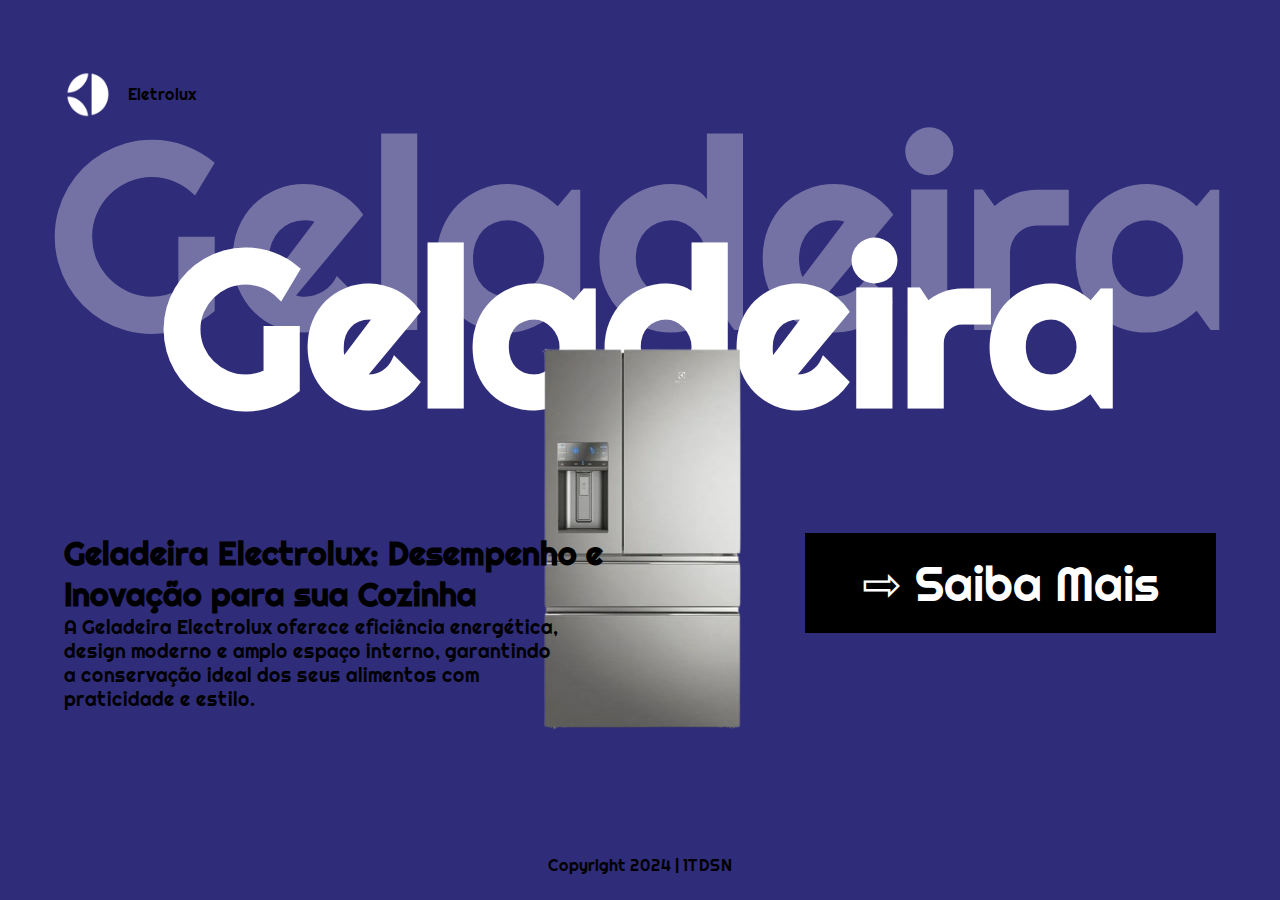
<file: Eletrolux/index.html>
<!DOCTYPE html>
<html lang="pt-br">
<head>
    <meta charset="UTF-8">
    <meta name="viewport" 
    content="width=device-width, initial-scale=1.0">
    <title>Geladeira Eletrolux</title>
    <link rel="stylesheet" 
    href="./style.css">
</head>
<body>
    <header>
        <div class="container">
            <a href="https://loja.electrolux.com.br/">
                <img src="./img/logo.png" width="48px" height="48px">
                <span>Eletrolux</span>
            </a>
        </div>
    </header>
    <main>
        <div class="container">
            <div class="title">
                <h1 class="title_text">Geladeira</h1>
                <span class="title_transparent">Geladeira
                </span>
            </div>
            <div class="description">
                <h2 class="description_title">
                    Geladeira Electrolux: Desempenho e Inovação para sua Cozinha
                </h2>
                <p class="description_text">
                    A Geladeira Electrolux oferece eficiência energética,
                    design moderno e amplo espaço interno,
                    garantindo a conservação ideal 
                    dos seus alimentos com praticidade e estilo.
                </p>
            </div>
            <a href="https://loja.electrolux.com.br/geladeira-refrigerador-french-door-dm91x-conectado-540l/p"
            class="action" target="_blank">
            &#x21E8; Saiba Mais
            </a>
        </div>
    </main>
    <footer>
        <div class="container">
            <p class="footer_text">
                Copyright 2024 | 1TDSN
            </p>
        </div>
    </footer>
    <img class="geladeira-image"
    src="./img/geladeira.png"
    alt="Imagem Geladeira" 
    width="400px" >
</body>
</html>
</file>
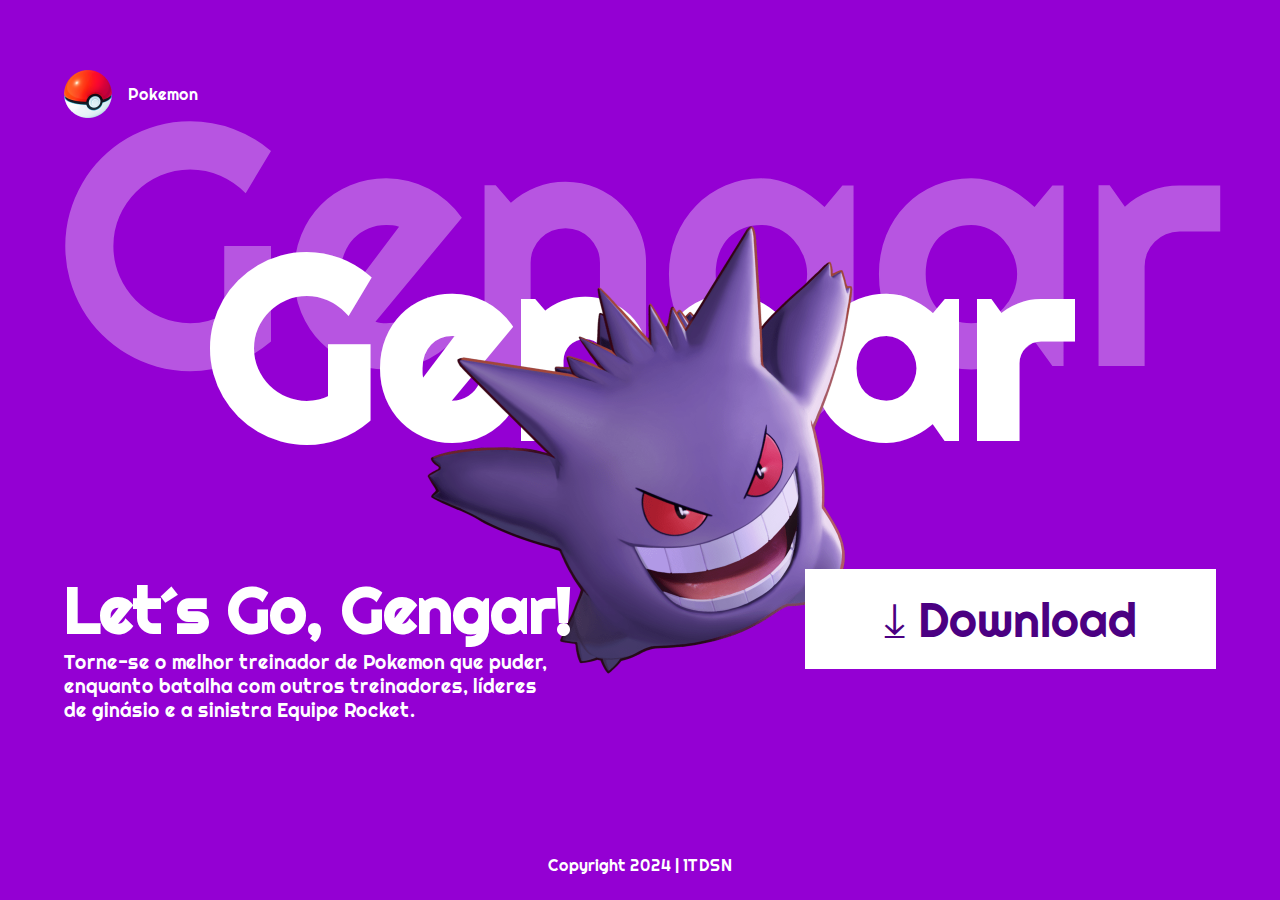
<file: Gengar/index.html>
<!DOCTYPE html>
<html lang="pt-br">
<head>
    <meta charset="UTF-8">
    <meta name="viewport" 
    content="width=device-width, initial-scale=1.0">
    <title>Let´s go, Gengar</title>
    <link rel="stylesheet" 
    href="./style.css">
</head>
<body>
    <header>
        <div class="container">
            <a href="https://www.pokemon.com/br/">
                <img src="./img/poke-bola.png">
                <span>Pokemon</span>
            </a>
        </div>
    </header>
    <main>
        <div class="container">
            <div class="title">
                <h1 class="title_text">Gengar</h1>
                <span class="title_transparent">Gengar
                </span>
            </div>
            <div class="description">
                <h2 class="description_title">
                    Let´s Go, Gengar!
                </h2>
                <p class="description_text">
                    Torne-se o melhor treinador de
                    Pokemon que puder, enquanto
                    batalha com outros treinadores,
                    líderes de ginásio e a sinistra
                    Equipe Rocket.
                </p>
            </div>
            <a href="https://play.google.com/store/apps/details?id=jp.pokemon.pokemonquest"
            class="action" target="_blank">
                &#10515; Download
            </a>
        </div>
    </main>
    <footer>
        <div class="container">
            <p class="footer_text">
                Copyright 2024 | 1TDSN
            </p>
        </div>
    </footer>
    <img class="gengar-image"
    src="./img/Gengar.png"
    alt="Imagem Gengar">
</body>
</html>
</file>
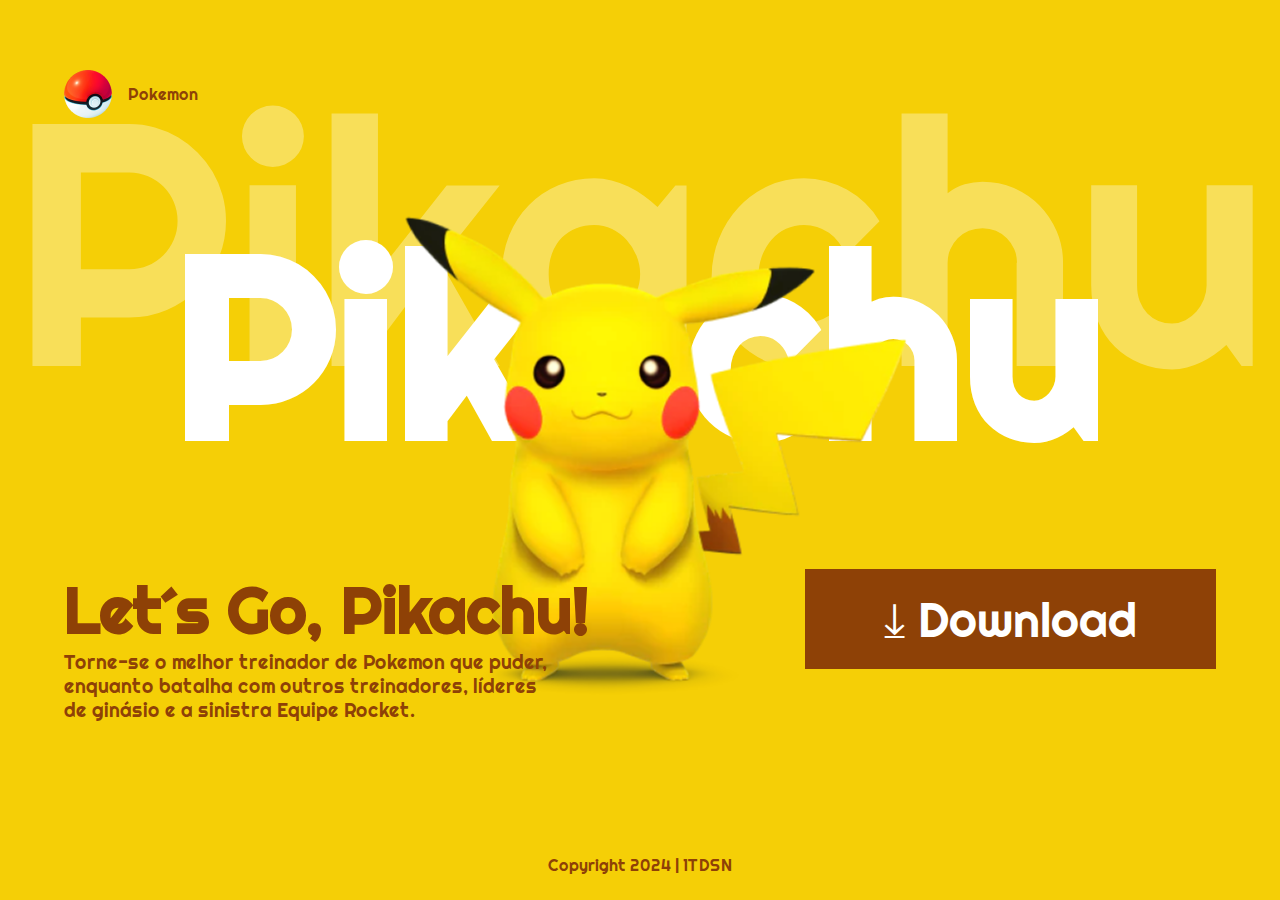
<file: Pikachu/index.html>
<!DOCTYPE html>
<html lang="pt-br">
<head>
    <meta charset="UTF-8">
    <meta name="viewport" 
    content="width=device-width, initial-scale=1.0">
    <title>Let´s go, Pikachu</title>
    <link rel="stylesheet" 
    href="./style.css">
</head>
<body>
    <header>
        <div class="container">
            <a href="https://www.pokemon.com/br/">
                <img src="./img/poke-bola.png">
                <span>Pokemon</span>
            </a>
        </div>
    </header>
    <main>
        <div class="container">
            <div class="title">
                <h1 class="title_text">Pikachu</h1>
                <span class="title_transparent">Pikachu
                </span>
            </div>
            <div class="description">
                <h2 class="description_title">
                    Let´s Go, Pikachu!
                </h2>
                <p class="description_text">
                    Torne-se o melhor treinador de
                    Pokemon que puder, enquanto
                    batalha com outros treinadores,
                    líderes de ginásio e a sinistra
                    Equipe Rocket.
                </p>
            </div>
            <a href="https://play.google.com/store/apps/details?id=jp.pokemon.pokemonquest"
            class="action" target="_blank">
                &#10515; Download
            </a>
        </div>
    </main>
    <footer>
        <div class="container">
            <p class="footer_text">
                Copyright 2024 | 1TDSN
            </p>
        </div>
    </footer>
    <img class="pikachu-image"
    src="./img/pikachu.png"
    alt="Imagem Pikachu">
</body>
</html>
</file>
<file: Eletrolux/style.css>
@import url('https://fonts.googleapis.com/css2?family=Righteous&display=swap');

*{
    margin: 0;
    padding: 0;
    box-sizing: border-box;
}
/* Define as cores para todo o site */
:root{
    /* Define variaveis no css */
    --primary-color:#2f2c79;
    --secondary-color: #000;
}
body{
    height: 100vh;
    background-color: var(--primary-color);
    display: flex;
    flex-direction: column;
    font-family: 'Righteous', cursive;
}
.container{
    height: 100%;
    display: grid;
    grid-template-columns: repeat(12, 1fr);
    width: 90vw;
    margin: auto;
}
header{
    margin-top: 70px;
}
header a{
    grid-column: 1/-1;
    display: flex;
    align-items: center;
    gap: 16px;
    text-decoration: none;
    color: var(--secondary-color);
    font: 2rem;
}
main{
    flex-grow: 1;
}
.title{
    position: relative;
    grid-column: 1/-1;
    place-self: center;
    display: flex;
    flex-direction: column;
    justify-content: center;
    align-items: center;
}
.title_text{
    font-size: 17vw;
    color: #fff;
}
.title_transparent{
    position: absolute;
    top:-46%;
    font-size: 21vw;
    color: #fff5;
    z-index: -1;
}
.description{
    grid-column: 1/7;
    place-self: start;
    color: var(--secondary-color);
    z-index: 1;
}
.description_title{
    font-size: 2rem;
}
.description_text{
    width: 500px;
    font-size: 1.2rem;
}
.action{
    grid-column: 7/-1;
    place-self: start end;
    height: 100px;
    width: 411px;
    background-color: var(--secondary-color);
    color: #fff;
    font-size: 3rem;
    text-decoration: none;
    display: flex;
    justify-content: center;
    align-items: center;
    z-index: 1;
}
.footer_text{
    grid-column: 1/-1;
    place-self: center;
    margin-bottom: 24px;
    color: var(--secondary-color);
    font-size: 1rem;
}
.geladeira-image{
    position: absolute;
    top: 60%;
    left: 50%;
    transform: translate(-50%, -50%);
}
/* Responsividade para tablet */
@media(max-width:800px){
    .container{
        grid-template-columns: 1fr;
    }
    header{
        margin-top: 30px;
    }
    .title{
        place-self: start center;
        transform: translateY(20%);
    }
    .description{
        grid-column: 1;
        grid-row: 2;
        place-self: center;
        text-align: center;
    }
    .action{
        grid-column: 1;
        grid-row: 3;
        place-self: end center;
        margin-bottom: 24px;
    }
    footer{
        display: none;
    }
}
/* Responsividade para celular */
@media(max-width:400px){
    .description_title{
        padding-top: 230px;
        font-size: 7vw;
    }
    .description_text{
        display: none;
    }
    .action{
        width: 100%;
        font-size: 7vw;
    }
    .geladeira-image{
        width: 90vw;
    }
}
</file>
<file: Gengar/style.css>
@import url('https://fonts.googleapis.com/css2?family=Righteous&display=swap');

*{
    margin: 0;
    padding: 0;
    box-sizing: border-box;
}
/* Define as cores para todo o site */
:root{
    /* Define variaveis no css */
    --primary-color: #9400D3;
    --secondary-color:#fff;
}
body{
    height: 100vh;
    background-color: var(--primary-color);
    display: flex;
    flex-direction: column;
    font-family: 'Righteous', cursive;
}
.container{
    height: 100%;
    display: grid;
    grid-template-columns: repeat(12, 1fr);
    width: 90vw;
    margin: auto;
}
header{
    margin-top: 70px;
}
header a{
    grid-column: 1/-1;
    display: flex;
    align-items: center;
    gap: 16px;
    text-decoration: none;
    color: var(--secondary-color);
    font: 2rem;
}
main{
    flex-grow: 1;
}
.title{
    position: relative;
    grid-column: 1/-1;
    place-self: center;
    display: flex;
    flex-direction: column;
    justify-content: center;
    align-items: center;
}
.title_text{
    font-size: 20vw;
    color: #fff;
}
.title_transparent{
    position: absolute;
    top:-50%;
    font-size: 27vw;
    color: #fff5;
    z-index: -1;
}
.description{
    grid-column: 1/7;
    place-self: start;
    color: var(--secondary-color);
    z-index: 1;
}
.description_title{
    font-size: 4rem;
}
.description_text{
    width: 500px;
    font-size: 1.2rem;
}
.action{
    grid-column: 7/-1;
    place-self: start end;
    height: 100px;
    width: 411px;
    background-color: var(--secondary-color);
    color: #4B0082;
    font-size: 3rem;
    text-decoration: none;
    display: flex;
    justify-content: center;
    align-items: center;
    z-index: 1;
}
.footer_text{
    grid-column: 1/-1;
    place-self: center;
    margin-bottom: 24px;
    color: var(--secondary-color);
    font-size: 1rem;
}
.gengar-image{
    width: 35%;
    position: absolute;
    top: 50%;
    left: 50%;
    transform: translate(-50%, -50%);
}
/* Responsividade para tablet */
@media(max-width:800px){
    .container{
        grid-template-columns: 1fr;
    }
    header{
        margin-top: 30px;
    }
    .title{
        place-self: start center;
        transform: translateY(20%);
    }
    .description{
        grid-column: 1;
        grid-row: 2;
        place-self: center;
        text-align: center;
    }
    .action{
        grid-column: 1;
        grid-row: 3;
        place-self: end center;
        margin-bottom: 24px;
    }
    footer{
        display: none;
    }
}
/* Responsividade para celular */
@media(max-width:400px){
    .description_title{
        padding-top: 230px;
        font-size: 7vw;
    }
    .description_text{
        display: none;
    }
    .action{
        width: 100%;
        font-size: 7vw;
    }
    .gengar-image{
        width: 90vw;
    }
}
</file>
<file: Pikachu/style.css>
@import url('https://fonts.googleapis.com/css2?family=Righteous&display=swap');

*{
    margin: 0;
    padding: 0;
    box-sizing: border-box;
}
/* Define as cores para todo o site */
:root{
    /* Define variaveis no css */
    --primary-color:#f5cf06;
    --secondary-color:#8e4106;
}
body{
    height: 100vh;
    background-color: var(--primary-color);
    display: flex;
    flex-direction: column;
    font-family: 'Righteous', cursive;
}
.container{
    height: 100%;
    display: grid;
    grid-template-columns: repeat(12, 1fr);
    width: 90vw;
    margin: auto;
}
header{
    margin-top: 70px;
}
header a{
    grid-column: 1/-1;
    display: flex;
    align-items: center;
    gap: 16px;
    text-decoration: none;
    color: var(--secondary-color);
    font: 2rem;
}
main{
    flex-grow: 1;
}
.title{
    position: relative;
    grid-column: 1/-1;
    place-self: center;
    display: flex;
    flex-direction: column;
    justify-content: center;
    align-items: center;
}
.title_text{
    font-size: 20vw;
    color: #fff;
}
.title_transparent{
    position: absolute;
    top:-50%;
    font-size: 27vw;
    color: #fff5;
    z-index: -1;
}
.description{
    grid-column: 1/7;
    place-self: start;
    color: var(--secondary-color);
    z-index: 1;
}
.description_title{
    font-size: 4rem;
}
.description_text{
    width: 500px;
    font-size: 1.2rem;
}
.action{
    grid-column: 7/-1;
    place-self: start end;
    height: 100px;
    width: 411px;
    background-color: var(--secondary-color);
    color: #fff;
    font-size: 3rem;
    text-decoration: none;
    display: flex;
    justify-content: center;
    align-items: center;
    z-index: 1;
}
.footer_text{
    grid-column: 1/-1;
    place-self: center;
    margin-bottom: 24px;
    color: var(--secondary-color);
    font-size: 1rem;
}
.pikachu-image{
    position: absolute;
    top: 50%;
    left: 50%;
    transform: translate(-50%, -50%);
}
/* Responsividade para tablet */
@media(max-width:800px){
    .container{
        grid-template-columns: 1fr;
    }
    header{
        margin-top: 30px;
    }
    .title{
        place-self: start center;
        transform: translateY(20%);
    }
    .description{
        grid-column: 1;
        grid-row: 2;
        place-self: center;
        text-align: center;
    }
    .action{
        grid-column: 1;
        grid-row: 3;
        place-self: end center;
        margin-bottom: 24px;
    }
    footer{
        display: none;
    }
}
/* Responsividade para celular */
@media(max-width:400px){
    .description_title{
        padding-top: 230px;
        font-size: 7vw;
    }
    .description_text{
        display: none;
    }
    .action{
        width: 100%;
        font-size: 7vw;
    }
    .pikachu-image{
        width: 90vw;
    }
}
</file>
